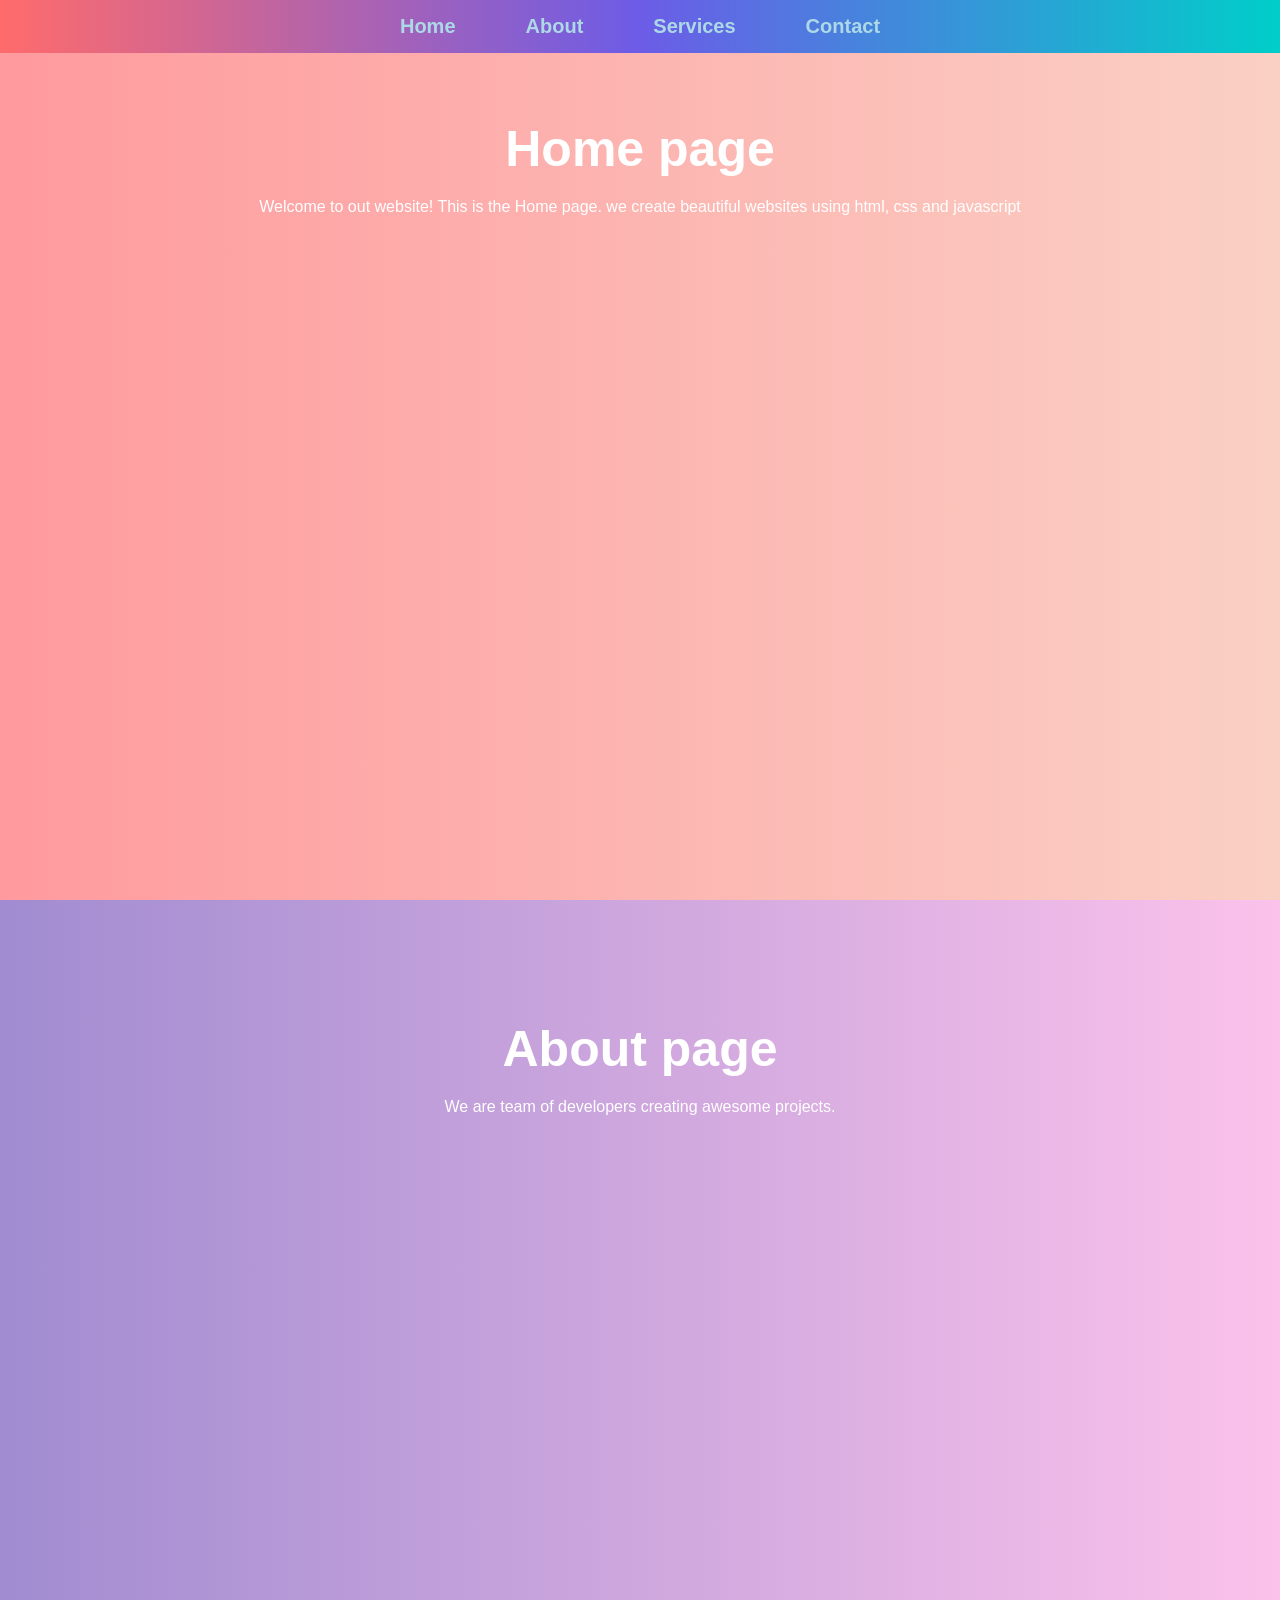
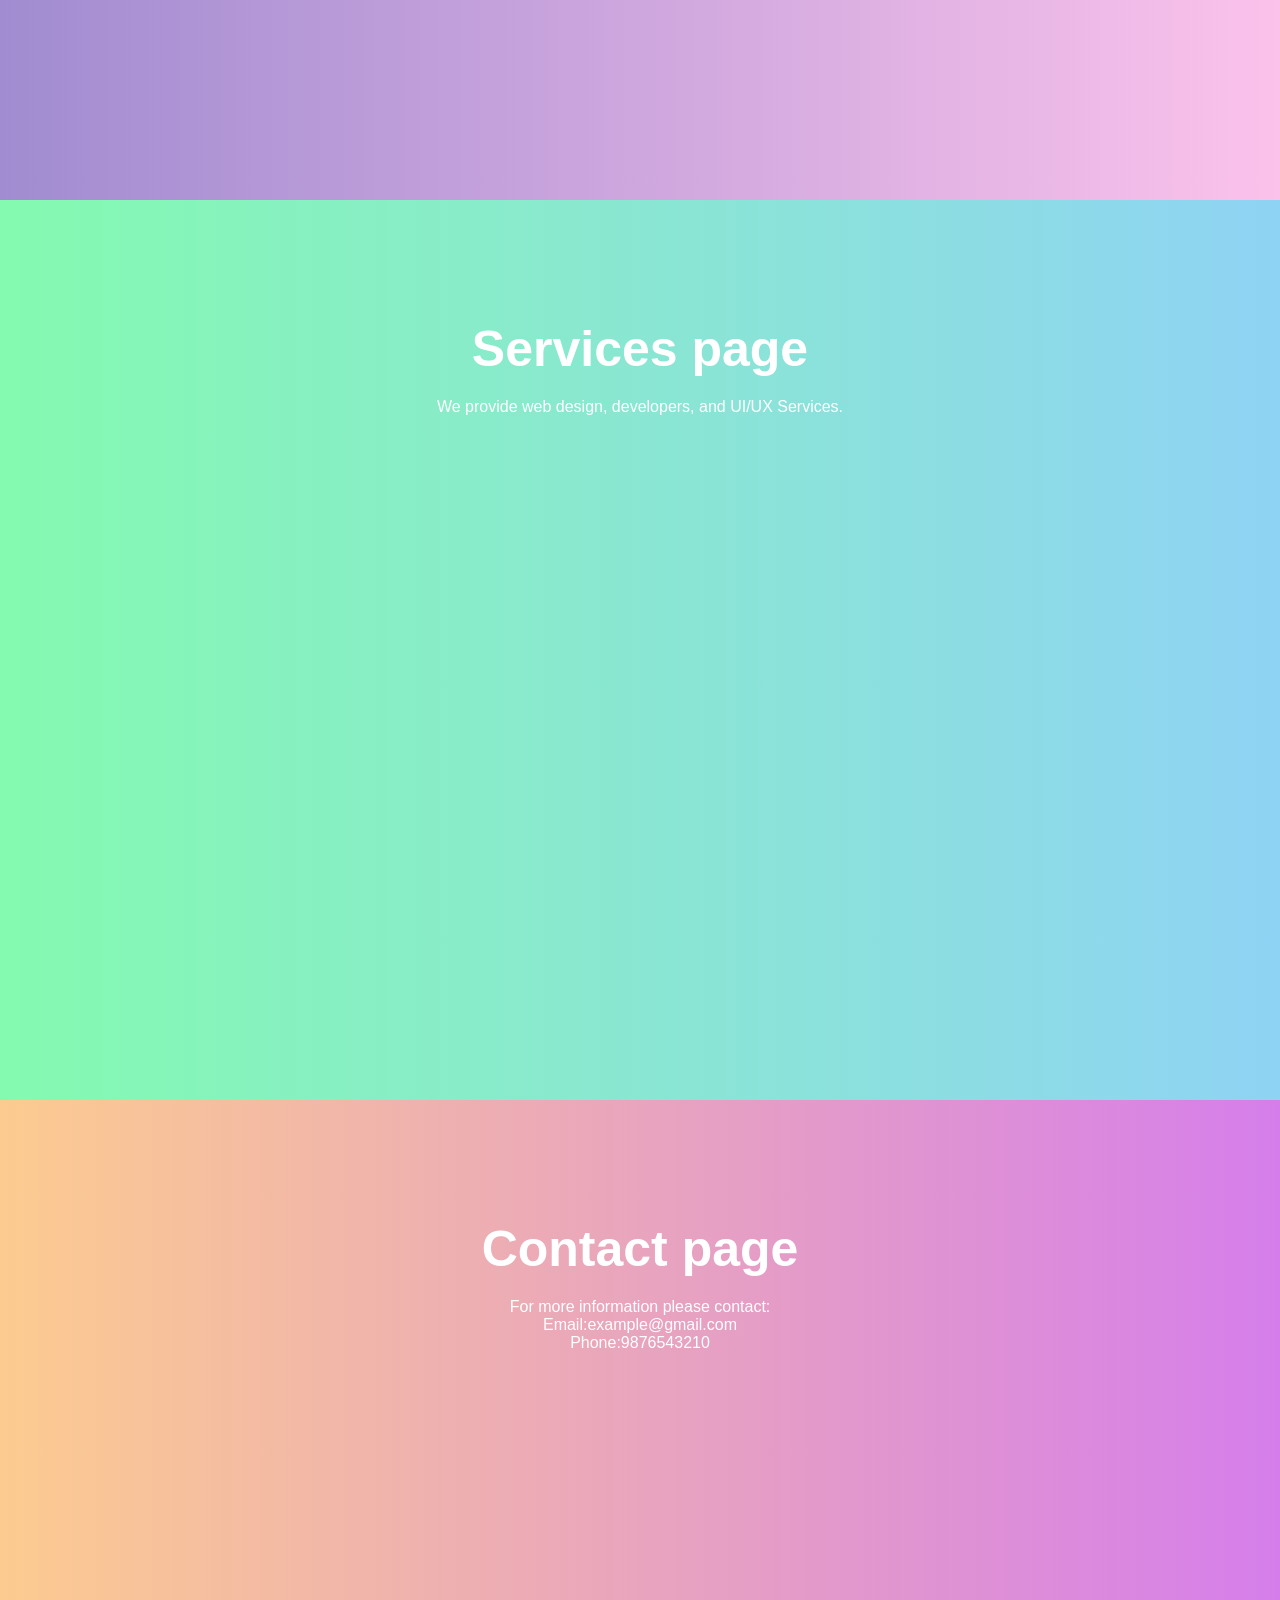
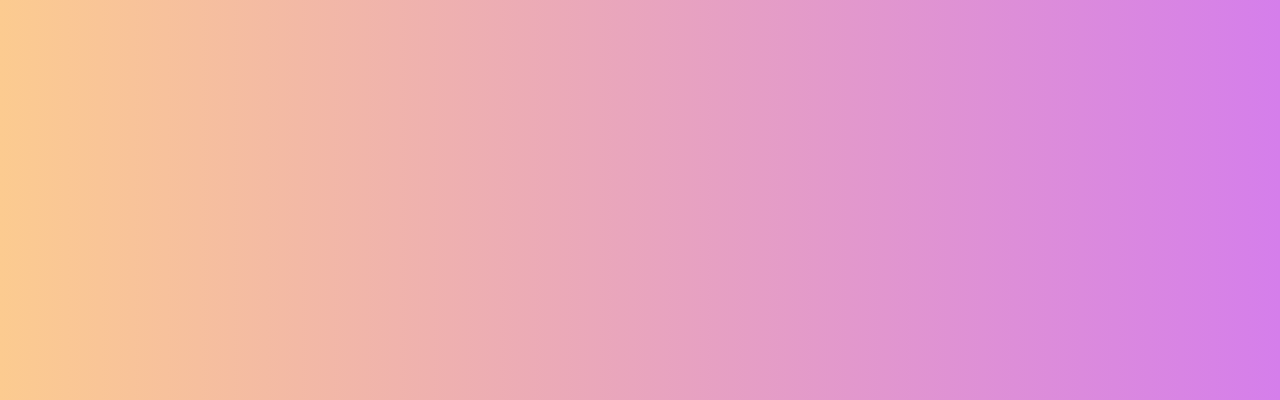
<file: index.html>
<!DOCTYPE html>
<html lang="en">
<head>
    <meta charset="UTF-8">
    <meta name="viewport" content="width=device-width, initial-scale=1.0">
    <title>Interactive Navbar</title>
    <link rel="stylesheet" href="style.css">
</head>
<body>
    <nav id="navbar">
        <ul>
            <li><a href="#home" >Home</a></li>
            <li><a href="#about" >About</a></li>
            <li><a href="#services" >Services</a></li>
            <li><a href="#contact" >Contact</a></li>
        </ul>
    </nav>


    <section id="home" class="page">
        <h1>Home page</h1>
        <p>Welcome to out website! This is the Home page.
            we create beautiful websites using html, css and javascript</p>
    </section>

    <section id="about" class="page">
        <h1>About page</h1>
        <p>We are team of developers creating awesome projects.</p>
    </section>

    <section id="services" class="page">
        <h1>Services page</h1>
        <p>We provide web design, developers, and UI/UX Services.</p>
    </section>

    <section id="contact" class="page">
        <h1>Contact page</h1>
        <p>For more information please contact:<br>
            Email:example@gmail.com<br>
            Phone:9876543210</p>
    </section>

    <script src="script.js"></script>
</body>
</html>
</file>
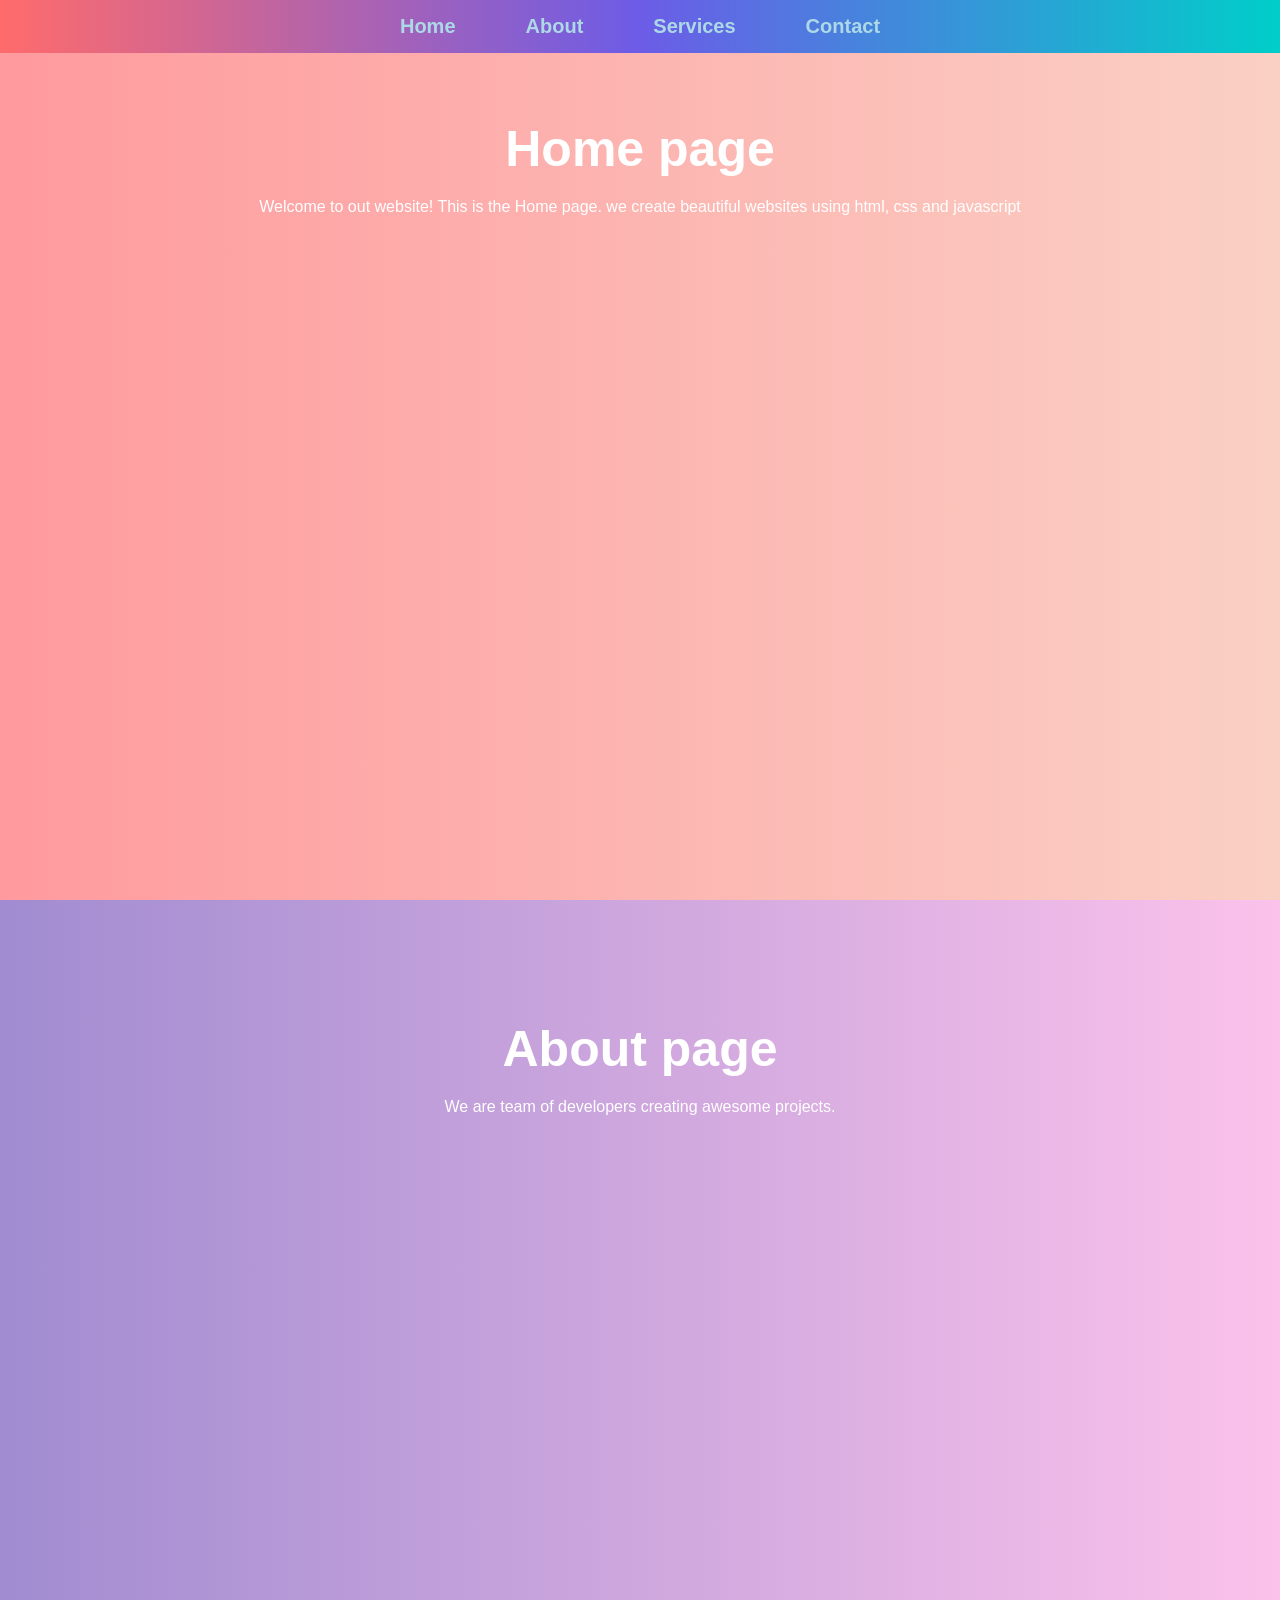
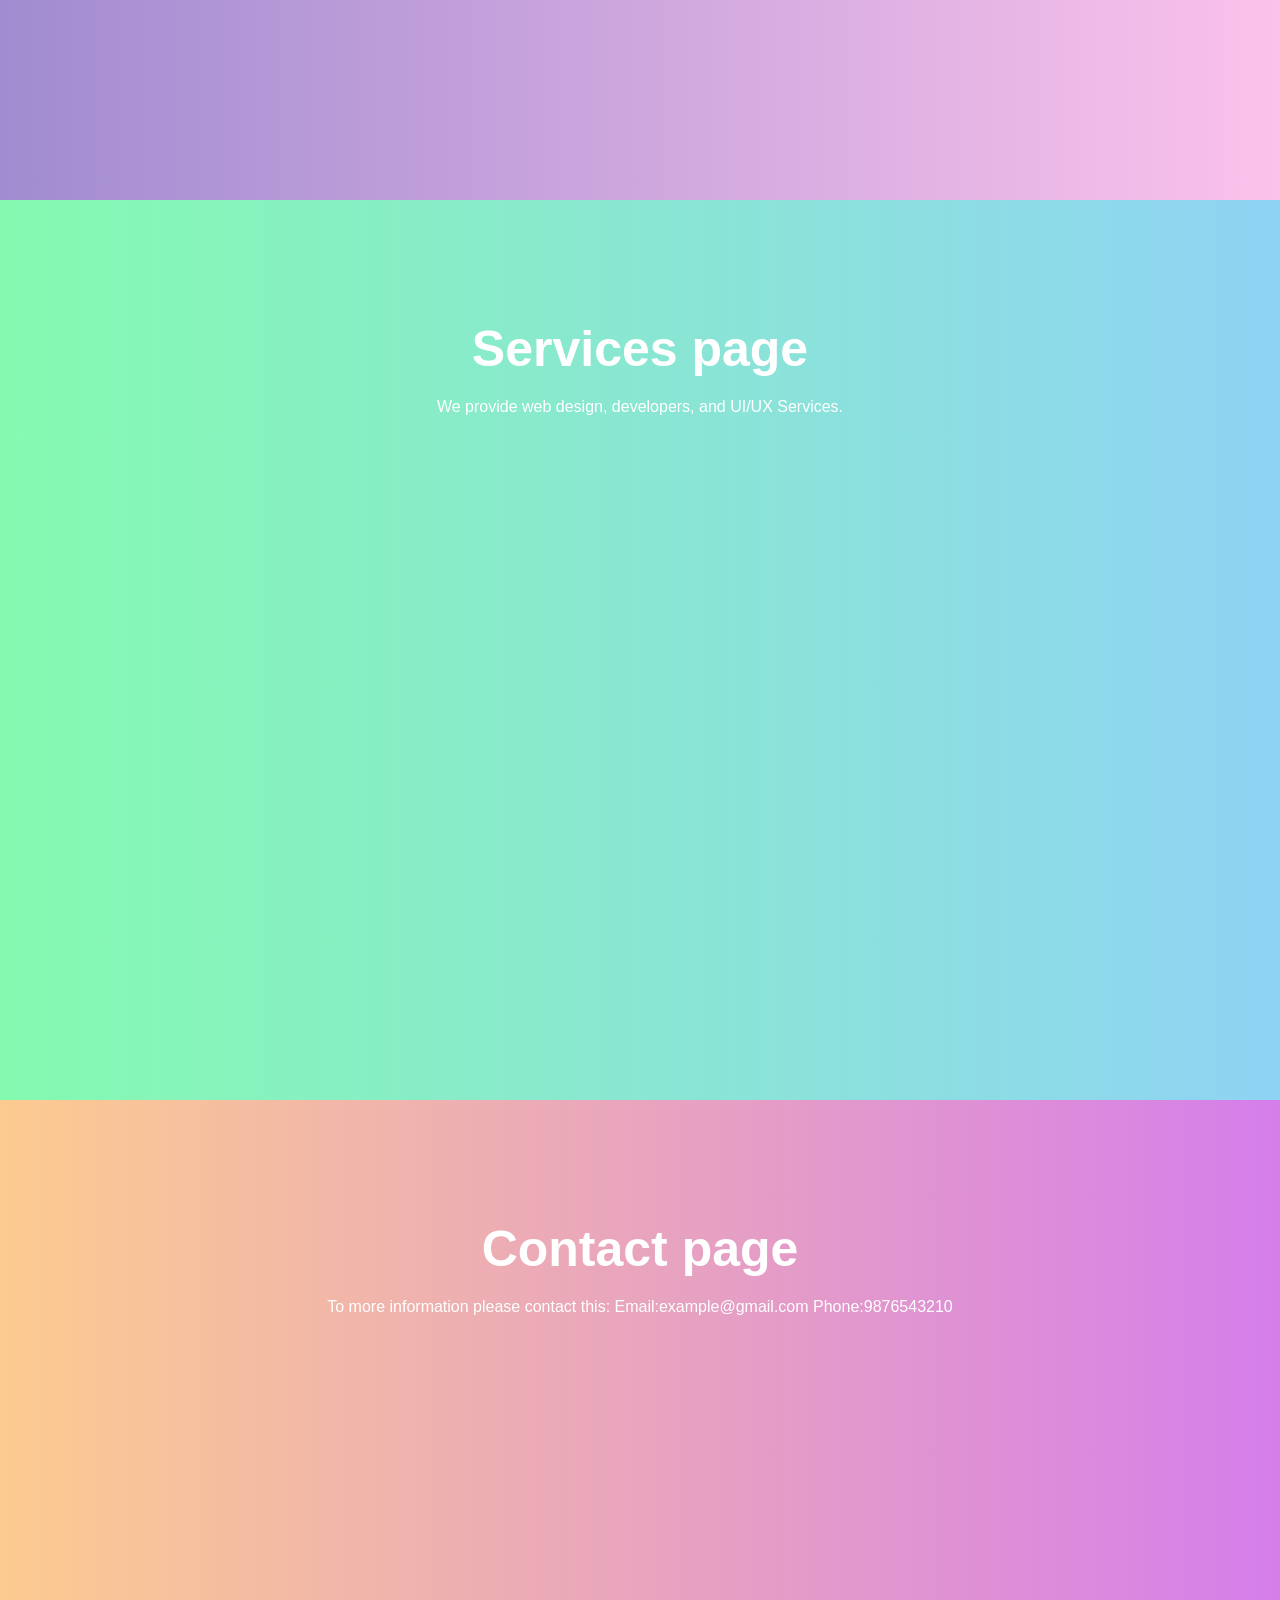
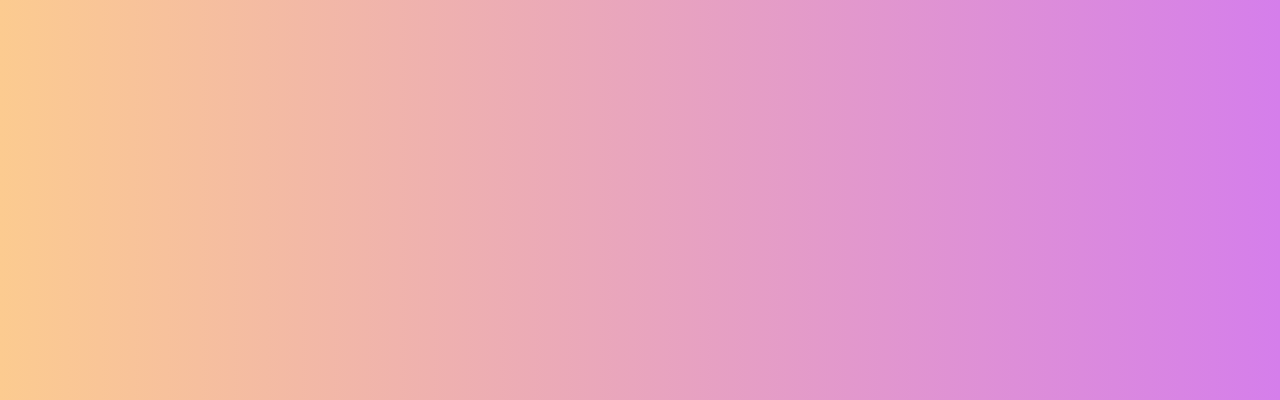
<file: task1.html>
<!DOCTYPE html>
<html lang="en">
<head>
    <meta charset="UTF-8">
    <meta name="viewport" content="width=device-width, initial-scale=1.0">
    <title>Interactive Navbar</title>
    <link rel="stylesheet" href="style.css">
</head>
<body>
    <nav id="navbar">
        <ul>
            <li><a href="#home" >Home</a></li>
            <li><a href="#about" >About</a></li>
            <li><a href="#services" >Services</a></li>
            <li><a href="#contact" >Contact</a></li>
        </ul>
    </nav>


    <section id="home" class="page">
        <h1>Home page</h1>
        <p>Welcome to out website! This is the Home page.
            we create beautiful websites using html, css and javascript</p>
    </section>

    <section id="about" class="page">
        <h1>About page</h1>
        <p>We are team of developers creating awesome projects.</p>
    </section>

    <section id="services" class="page">
        <h1>Services page</h1>
        <p>We provide web design, developers, and UI/UX Services.</p>
    </section>

    <section id="contact" class="page">
        <h1>Contact page</h1>
        <p>To more information please contact this:
            Email:example@gmail.com
            Phone:9876543210</p>
    </section>

    <script src="script.js"></script>
</body>
</html>
</file>
<file: style.css>
*{
    font-family: Arial,sans-serif;
    margin: 0;
    padding: 0;
    box-sizing: border-box;
}
html{
    scroll-behavior: smooth;
}
#navbar{
    position: fixed;
    top: 0;
    width: 100%;
    background:linear-gradient(90deg,#ff6b6b,#6c5ce7);
    padding: 15px;
    z-index: 1000;
}
#navbar ul{
    list-style: none;
    display: flex;
    justify-content: center;
}
#navbar ul li{
    margin:0 20px;
}
#navbar ul li a{
    text-decoration: none;
    color:lightblue;
    font-size: 20px;
    font-weight: bold;
    padding: 10px 15px;
    border-radius: 10px;
    transition: 0.3s;
}
#navbar ul li a:hover{
    color:black;
    font-size: 20px;
    background: white;
}
.page{
    padding-top: 120px;
    height: 100vh;
    text-align: center;
    color: white;
}
#home{
    background: linear-gradient(to right,#ff9a9e,#fad0c4);
}
#about{
    background: linear-gradient(to right,#a18cd1,#fbc2eb);
}
#services{
    background: linear-gradient(to right,#84fab0,#8fd3f4);
}
#contact{
    background: linear-gradient(to right,#fccb90,#d57eeb);
}
h1{
    font-size: 50px;
    margin-bottom: 20px;
}
p{
    size: 24px;
}
</file>
